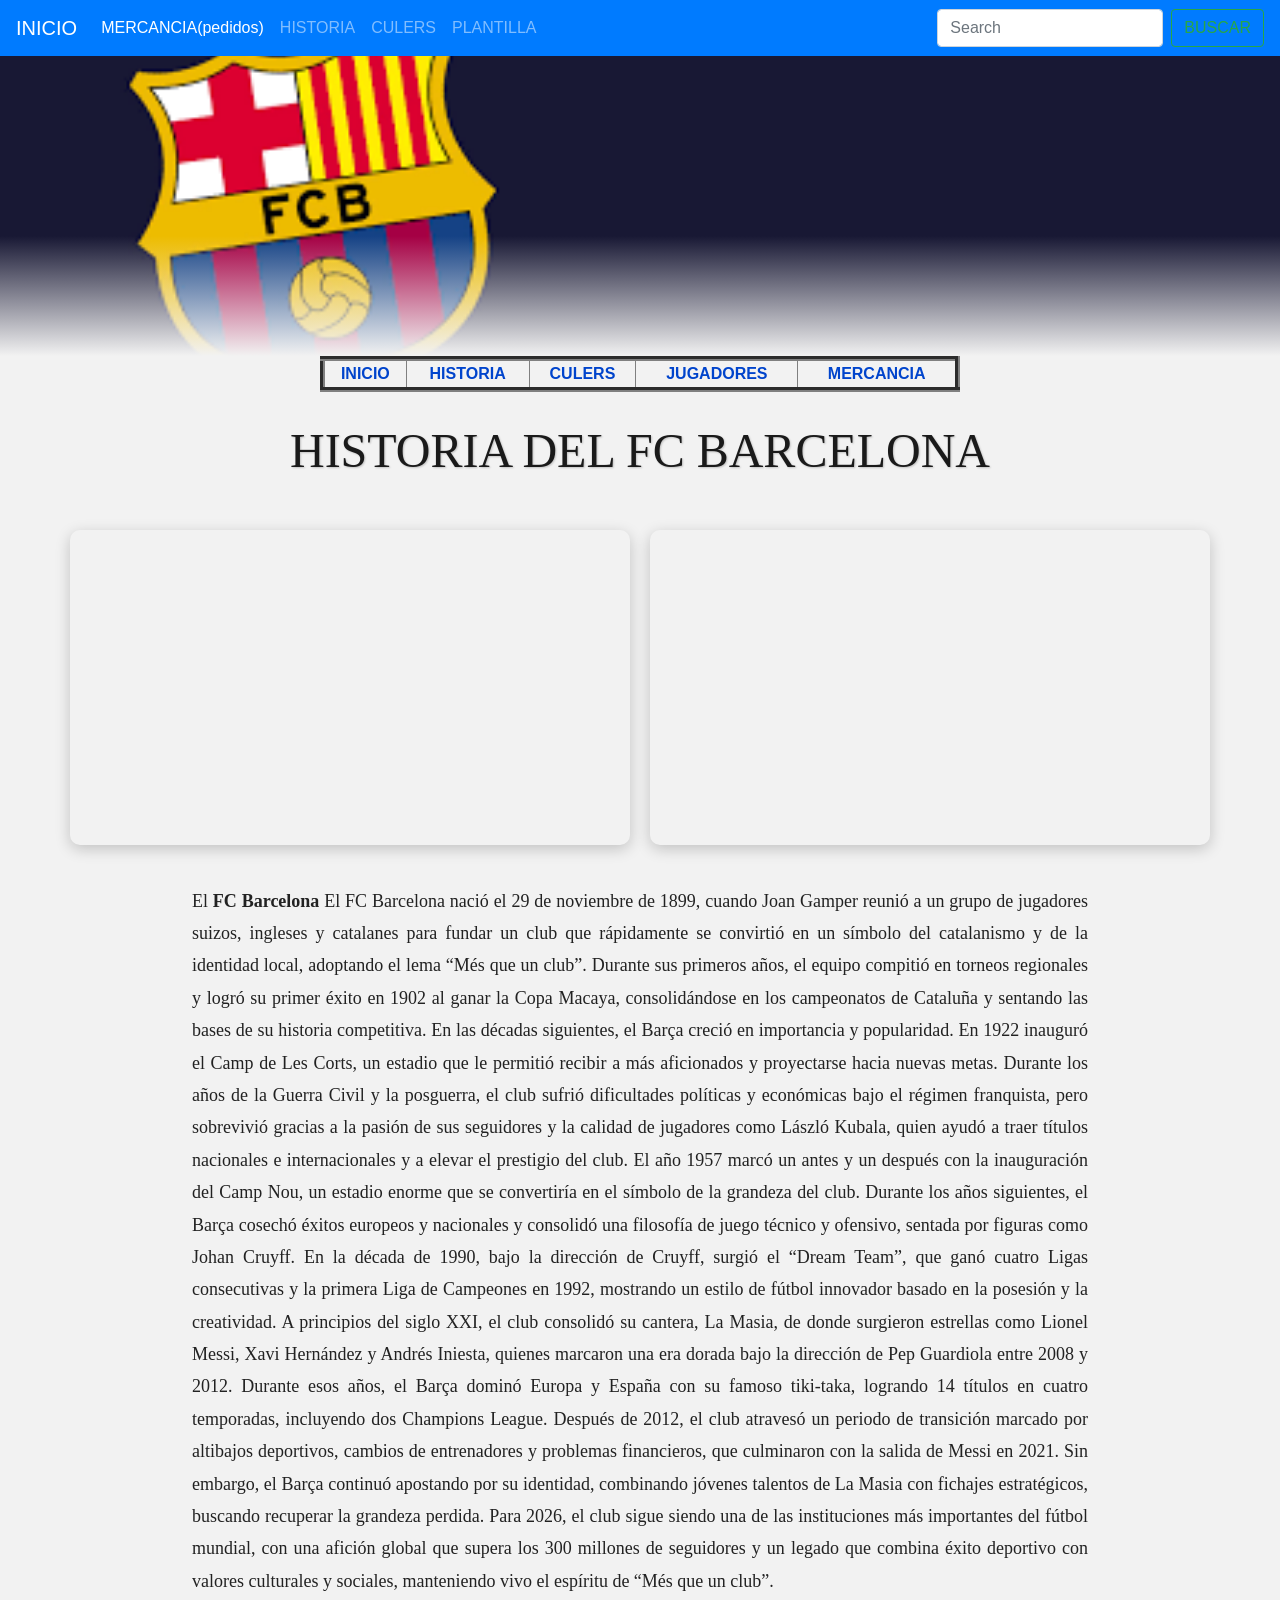
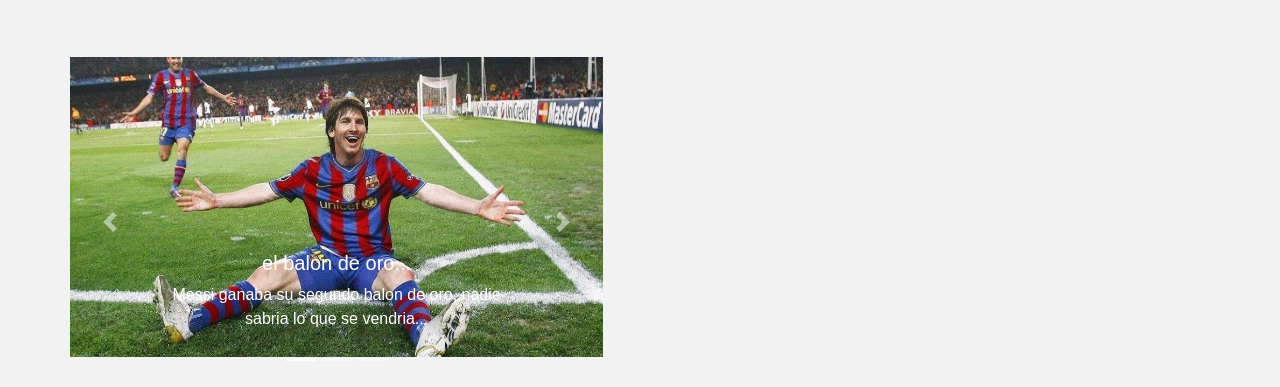
<file: cervantespag1.html>
<!DOCTYPE html>
<html lang="es">
<head>
    <meta charset="UTF-8">
    <title>CHistoria FCB</title>
<link rel="stylesheet" href="https://stackpath.bootstrapcdn.com/bootstrap/4.4.1/css/bootstrap.min.css" integrity="sha384-Vkoo8x4CGsO3+Hhxv8T/Q5PaXtkKtu6ug5TOeNV6gBiFeWPGFN9MuhOf23Q9Ifjh" crossorigin="anonymous">
</head>

<nav class="navbar navbar-expand-lg navbar-dark bg-primary">
    <a class="navbar-brand" href="index.html">INICIO</a>
    <button class="navbar-toggler" type="button" data-toggle="collapse" data- 
    target="#navbarTogglerDemo02" aria-controls="navbarTogglerDemo02" aria- expanded="false" 
    aria-label="Toggle navigation">
    <span class="navbar-toggler-icon"></span>
    </button>
    <div class="collapse navbar-collapse" id="navbarTogglerDemo02">
    <ul class="navbar-nav mr-auto mt-2 mt-lg-0">
    <li class="nav-item active">
    <a class="nav-link" href="cervantespag4.html">MERCANCIA<span class="sr- only">(pedidos)</span></a>
    </li>
    <li class="nav-item">
    <a class="nav-link" href="cervantespag1.html">HISTORIA</a>
    </li>
    <li class="nav-item">
    <a class="nav-link" href="cervantespag2.html" tabindex="-1">CULERS</a>
    </li>
    <li class="nav-item">
        <a class="nav-link" href="cervantespag3.html" tabindex="-1">PLANTILLA</a>
        </li>
    </ul>
    <form class="form-inline my-2 my-lg-0">
    <input class="form-control mr-sm-2" type="search" placeholder="Search">
    <button class="btn btn-outline-success my-2 my-sm-0" type="submit">BUSCAR</button>
    </form>
    </div>
    </nav>

    <style>
        body {
            font-family: 'Roboto', sans-serif;
            margin: 0;
            padding: 0;
            background-color: #f2f2f2;
            color: #333;
        }

        h1 {
            font-family: 'Merriweather', serif;
            font-size: 48px;
            text-align: center;
            color: #1a1a1a;
            margin-top: 30px;
            margin-bottom: 50px;
            text-shadow: 1px 1px 2px rgba(0,0,0,0.2);
        }

        table a {
            text-decoration: none;
            color: #0044cc;
            font-weight: bold;
            font-size: 16px;
        }

        table a:hover {
            color: #ff6600;
        }

        .video-container {
            display: flex;
            flex-wrap: wrap;
            justify-content: center;
            gap: 20px;
            margin-bottom: 40px;
        }

        .video-container iframe {
            max-width: 100%;
            border-radius: 10px;
            box-shadow: 0 4px 15px rgba(0,0,0,0.2);
        }

        .historia {
            width: 70%;
            margin: 0 auto 60px auto;
            font-family: 'Merriweather', serif;
            font-size: 18px;
            line-height: 1.8;
            color: #222;
            text-align: justify;
        }

        img {
            width: 100%;
            max-height: 300px;
            object-fit: cover;
            margin-bottom: 30px;
        }
    </style>
</head>
<body>

    <meta charset="UTF-8">

<html lang="es">
<head>
    <meta charset="UTF-8">

    <style>
        body {
            margin: 0;
            background: #f2f2f2;
            font-family: Arial, sans-serif;
        }

        .banner {
            width: 100%;
            height: 300px;
            position: relative;
            overflow: hidden;
        }

        .banner img {
            width: 100%;
            height: 100%;
            object-fit: cover;
            display: block;
        }

        .banner::after {
            content: "";
            position: absolute;
            bottom: 0;
            left: 0;
            width: 100%;
            height: 100%;
            background: linear-gradient(
                to bottom,
                rgba(255,255,255,0) 60%,
                rgba(242,242,242,1) 100%
            );
        }

        .contenido {
            padding: 40px;
            text-align: center;
        }
    </style>
</head>

<body>

    <div class="banner">
        <img src="imagenes/barcelonabb.jpg">
    </div>


    </style>

<table width="50%" align="center" border="5" class="menu">
    <tr align="center">
        <td><a href="index.html">INICIO</a></td>
        <td><a href="cervantespag1.html">HISTORIA</a></td>
        <td><a href="cervantespag2.html">CULERS</a></td>
        <td><a href="cervantespag3.html">JUGADORES</a></td>
        <td><a href="cervantespag4.html">MERCANCIA</a></td>
    </tr>
</table>

    <h1>HISTORIA DEL FC BARCELONA</h1>

    <div class="video-container">
        <iframe width="560" height="315" src="https://www.youtube.com/embed/i3zm3JaVq7Y?si=im02SoctRQ3B77qO" 
                title="YouTube video player" frameborder="0" 
                allow="accelerometer; autoplay; clipboard-write; encrypted-media; gyroscope; picture-in-picture; web-share" 
                allowfullscreen>
        </iframe>
        <iframe width="560" height="315" src="https://www.youtube.com/embed/cPiPI-zSF1c?si=Bci50qBDRTSHzrt8" 
                title="YouTube video player" frameborder="0" 
                allow="accelerometer; autoplay; clipboard-write; encrypted-media; gyroscope; picture-in-picture; web-share" 
                allowfullscreen>
        </iframe>
    </div>

    <div class="historia">
        El <strong>FC Barcelona</strong> El FC Barcelona nació el 29 de noviembre de 1899, cuando Joan Gamper reunió a un grupo de jugadores suizos, ingleses y catalanes para fundar un club que rápidamente se convirtió en un símbolo del catalanismo y de la identidad local, adoptando el lema “Més que un club”. Durante sus primeros años, el equipo compitió en torneos regionales y logró su primer éxito en 1902 al ganar la Copa Macaya, consolidándose en los campeonatos de Cataluña y sentando las bases de su historia competitiva.

En las décadas siguientes, el Barça creció en importancia y popularidad. En 1922 inauguró el Camp de Les Corts, un estadio que le permitió recibir a más aficionados y proyectarse hacia nuevas metas. Durante los años de la Guerra Civil y la posguerra, el club sufrió dificultades políticas y económicas bajo el régimen franquista, pero sobrevivió gracias a la pasión de sus seguidores y la calidad de jugadores como László Kubala, quien ayudó a traer títulos nacionales e internacionales y a elevar el prestigio del club.

El año 1957 marcó un antes y un después con la inauguración del Camp Nou, un estadio enorme que se convertiría en el símbolo de la grandeza del club. Durante los años siguientes, el Barça cosechó éxitos europeos y nacionales y consolidó una filosofía de juego técnico y ofensivo, sentada por figuras como Johan Cruyff. En la década de 1990, bajo la dirección de Cruyff, surgió el “Dream Team”, que ganó cuatro Ligas consecutivas y la primera Liga de Campeones en 1992, mostrando un estilo de fútbol innovador basado en la posesión y la creatividad.

A principios del siglo XXI, el club consolidó su cantera, La Masia, de donde surgieron estrellas como Lionel Messi, Xavi Hernández y Andrés Iniesta, quienes marcaron una era dorada bajo la dirección de Pep Guardiola entre 2008 y 2012. Durante esos años, el Barça dominó Europa y España con su famoso tiki-taka, logrando 14 títulos en cuatro temporadas, incluyendo dos Champions League.

Después de 2012, el club atravesó un periodo de transición marcado por altibajos deportivos, cambios de entrenadores y problemas financieros, que culminaron con la salida de Messi en 2021. Sin embargo, el Barça continuó apostando por su identidad, combinando jóvenes talentos de La Masia con fichajes estratégicos, buscando recuperar la grandeza perdida. Para 2026, el club sigue siendo una de las instituciones más importantes del fútbol mundial, con una afición global que supera los 300 millones de seguidores y un legado que combina éxito deportivo con valores culturales y sociales, manteniendo vivo el espíritu de “Més que un club”.
    </div>
    <script src="https://code.jquery.com/jquery-3.4.1.slim.min.js" integrity="sha384-J6qa4849blE2+poT4WnyKhv5vZF5SrPo0iEjwBvKU7imGFAV0wwj1yYfoRSJoZ+n" crossorigin="anonymous"></script>
<script src="https://cdn.jsdelivr.net/npm/popper.js@1.16.0/dist/umd/popper.min.js" integrity="sha384-Q6E9RHvbIyZFJoft+2mJbHaEWldlvI9IOYy5n3zV9zzTtmI3UksdQRVvoxMfooAo" crossorigin="anonymous"></script>
<script src="https://stackpath.bootstrapcdn.com/bootstrap/4.4.1/js/bootstrap.min.js" integrity="sha384-wfSDF2E50Y2D1uUdj0O3uMBJnjuUD4Ih7YwaYd1iqfktj0Uod8GCExl3Og8ifwB6" crossorigin="anonymous"></script>
</body>
</html>

<div class="container">
  <div class="row">
  <div id="carouselExampleCaptions" class="carousel slide" data-ride="carousel">
  <ol class="carousel-indicators">
    <li data-target="#carouselExampleCaptions" data-slide-to="0" class="active"></li>
    <li data-target="#carouselExampleCaptions" data-slide-to="1"></li>
    <li data-target="#carouselExampleCaptions" data-slide-to="2"></li>
  </ol>
  <div class="carousel-inner">
    <div class="carousel-item active">
      <img src="imagenes/barca10.jpg" class="d-block w-100" alt="...">
      <div class="carousel-caption d-none d-md-block">
        <h5>el balon de oro...</h5>
        <p>Messi ganaba su segundo balon de oro, nadie sabria lo que se vendria...</p>
      </div>
    </div>

    <div class="carousel-item">
      <img src="imagenes/barca15.jpg" class="d-block w-100" alt="...">
      <div class="carousel-caption d-none d-md-block">
        <h5>el tridente...</h5>
        <p>Luis enrique logro hacer un tridente letal...</p>
      </div>
    </div>

    <div class="carousel-item">
      <img src="imagenes/barca25.jpg" class="d-block w-100" alt="...">
      <div class="carousel-caption d-none d-md-block">
        <h5>La nueva era...</h5>
        <p>Messi ya no esta, pero el 19 en un joven sigue estando ahi...</p>
      </div>
    </div>
  </div>
  <a class="carousel-control-prev" href="#carouselExampleCaptions" role="button" data-slide="prev">
    <span class="carousel-control-prev-icon" aria-hidden="true"></span>
    <span class="sr-only">Previous</span>
  </a>
  <a class="carousel-control-next" href="#carouselExampleCaptions" role="button" data-slide="next">
    <span class="carousel-control-next-icon" aria-hidden="true"></span>
    <span class="sr-only">Next</span>
  </a>
</div>
    </div>
</div>
</file>
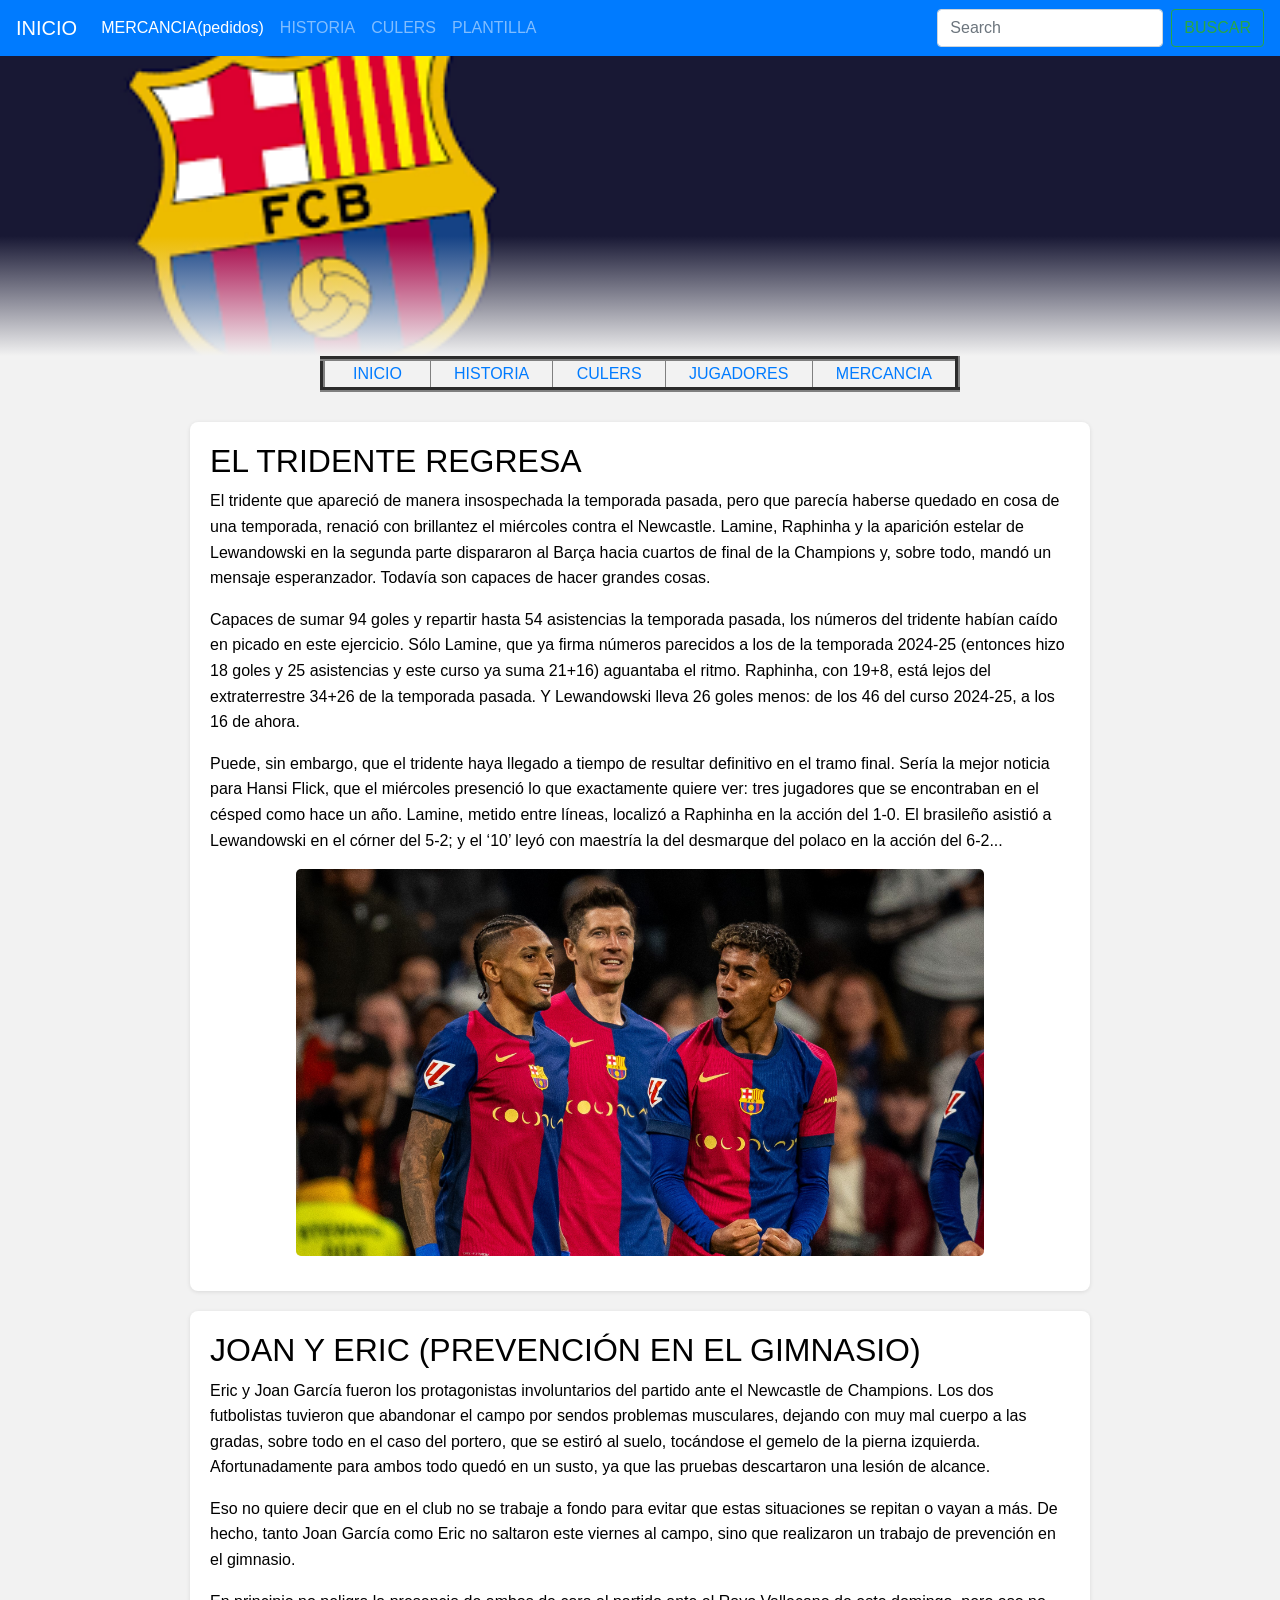
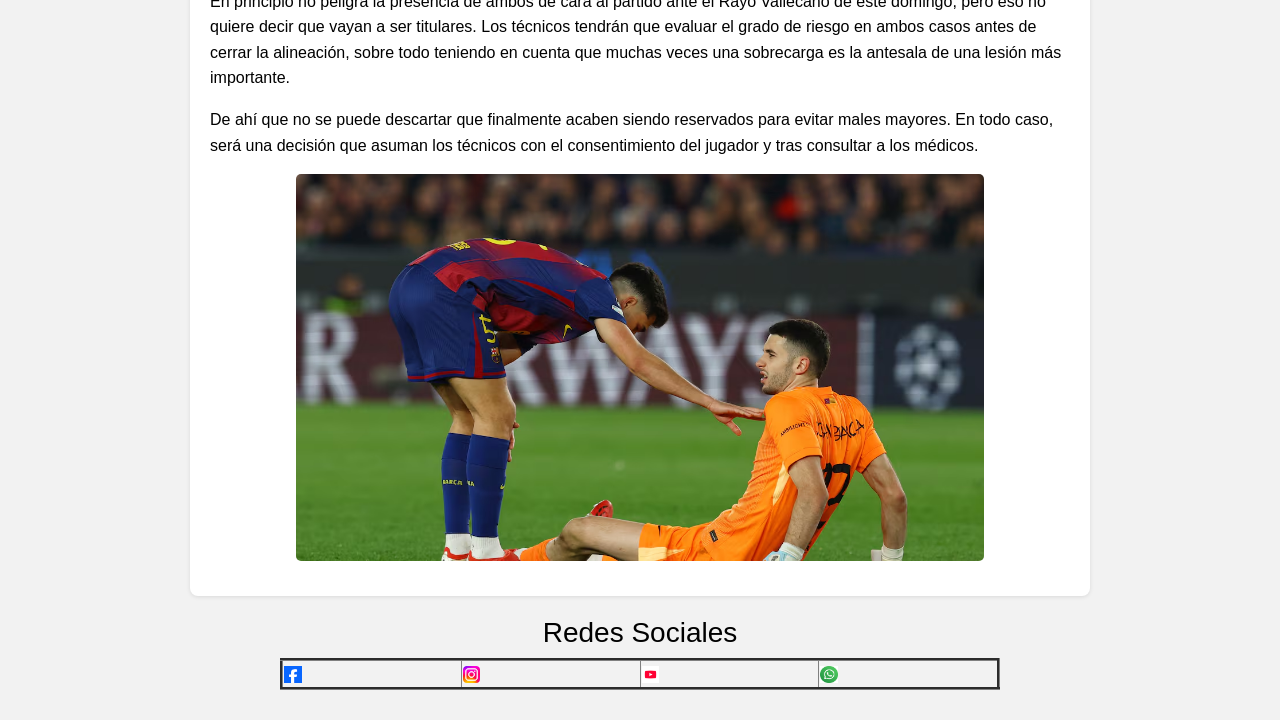
<file: cervantespag2.html>
<!DOCTYPE html>
<html lang="es">
<head>
<meta charset="UTF-8">
<title>Noticias FCB</title>
<link rel="stylesheet" href="https://stackpath.bootstrapcdn.com/bootstrap/4.4.1/css/bootstrap.min.css" integrity="sha384-Vkoo8x4CGsO3+Hhxv8T/Q5PaXtkKtu6ug5TOeNV6gBiFeWPGFN9MuhOf23Q9Ifjh" crossorigin="anonymous">
</head>

<nav class="navbar navbar-expand-lg navbar-dark bg-primary">
    <a class="navbar-brand" href="index.html">INICIO</a>
    <button class="navbar-toggler" type="button" data-toggle="collapse" data- 
    target="#navbarTogglerDemo02" aria-controls="navbarTogglerDemo02" aria- expanded="false" 
    aria-label="Toggle navigation">
    <span class="navbar-toggler-icon"></span>
    </button>
    <div class="collapse navbar-collapse" id="navbarTogglerDemo02">
    <ul class="navbar-nav mr-auto mt-2 mt-lg-0">
    <li class="nav-item active">
    <a class="nav-link" href="cervantespag4.html">MERCANCIA<span class="sr- only">(pedidos)</span></a>
    </li>
    <li class="nav-item">
    <a class="nav-link" href="cervantespag1.html">HISTORIA</a>
    </li>
    <li class="nav-item">
    <a class="nav-link" href="cervantespag2.html" tabindex="-1">CULERS</a>
    </li>
    <li class="nav-item">
        <a class="nav-link" href="cervantespag3.html" tabindex="-1">PLANTILLA</a>
        </li>
    </ul>
    <form class="form-inline my-2 my-lg-0">
    <input class="form-control mr-sm-2" type="search" placeholder="Search">
    <button class="btn btn-outline-success my-2 my-sm-0" type="submit">BUSCAR</button>
    </form>
    </div>
    </nav>   
    
    <style>
        body {
            font-family: Arial, sans-serif;
            margin: 0;
            padding: 0;
            background-color: #f0f2f5;
            color: #000; /* Todo el texto negro */
        }

        /* Imagen de cabecera */
        .header-img {
            width: 100%;
            display: block;
        }

        /* Contenedor principal estilo foro */
        .forum-container {
            max-width: 900px;
            margin: 30px auto;
        }

        /* Cada post */
        .post {
            background-color: #ffffff;
            margin-bottom: 20px;
            padding: 20px;
            border-radius: 8px;
            box-shadow: 0 1px 4px rgba(0,0,0,0.1);
        }

        .post h2 {
            margin-top: 0;
            color: #000; /* Títulos en negro */
        }

        .post img {
            display: block;
            margin: 15px auto;
            max-width: 80%;
            border-radius: 5px;
        }

        .post p {
            line-height: 1.6;
        }
    </style>
</head>
<body>

    <!-- Imagen de cabecera -->
        <meta charset="UTF-8">

<html lang="es">
<head>
    <meta charset="UTF-8">

    <style>
        body {
            margin: 0;
            background: #f2f2f2;
            font-family: Arial, sans-serif;
        }

        .banner {
            width: 100%;
            height: 300px;
            position: relative;
            overflow: hidden;
        }

        .banner img {
            width: 100%;
            height: 100%;
            object-fit: cover;
            display: block;
        }

        /* EFECTO DESVANECIDO */
        .banner::after {
            content: "";
            position: absolute;
            bottom: 0;
            left: 0;
            width: 100%;
            height: 100%;
            background: linear-gradient(
                to bottom,
                rgba(255,255,255,0) 60%,
                rgba(242,242,242,1) 100%
            );
        }

        /* Solo para ver el contenido debajo */
        .contenido {
            padding: 40px;
            text-align: center;
        }
    </style>
</head>

<body>

    <div class="banner">
        <img src="imagenes/barcelonabb.jpg">
    </div>


    <!-- Menú superior: EXACTAMENTE como en tu código original -->
    <table width="50%" align="center" border="5">
        <tr align="center">
            <td width="10%"><a href="index.html">INICIO</a></td>
            <td width="10%"><a href="cervantespag1.html">HISTORIA</a></td>
            <td width="10%"><a href="cervantespag2.html">CULERS</a></td>
            <td width="10%"><a href="cervantespag3.html">JUGADORES</a></td>
            <td width="10%"><a href="cervantespag4.html">MERCANCIA</a></td>
        </tr>
    </table>

    <!-- Contenedor principal tipo foro -->
    <div class="forum-container">

        <!-- Primer post -->
        <div class="post">
            <h2>EL TRIDENTE REGRESA</h2>
            <p>
                El tridente que apareció de manera insospechada la temporada pasada, pero que parecía haberse quedado en cosa de una temporada, renació con brillantez el miércoles contra el Newcastle. Lamine, Raphinha y la aparición estelar de Lewandowski en la segunda parte dispararon al Barça hacia cuartos de final de la Champions y, sobre todo, mandó un mensaje esperanzador. Todavía son capaces de hacer grandes cosas.
            </p>
            <p>
                Capaces de sumar 94 goles y repartir hasta 54 asistencias la temporada pasada, los números del tridente habían caído en picado en este ejercicio. Sólo Lamine, que ya firma números parecidos a los de la temporada 2024-25 (entonces hizo 18 goles y 25 asistencias y este curso ya suma 21+16) aguantaba el ritmo. Raphinha, con 19+8, está lejos del extraterrestre 34+26 de la temporada pasada. Y Lewandowski lleva 26 goles menos: de los 46 del curso 2024-25, a los 16 de ahora.
            </p>
            
            <p>
                Puede, sin embargo, que el tridente haya llegado a tiempo de resultar definitivo en el tramo final. Sería la mejor noticia para Hansi Flick, que el miércoles presenció lo que exactamente quiere ver: tres jugadores que se encontraban en el césped como hace un año. Lamine, metido entre líneas, localizó a Raphinha en la acción del 1-0. El brasileño asistió a Lewandowski en el córner del 5-2; y el ‘10’ leyó con maestría la del desmarque del polaco en la acción del 6-2...
            </p>
            <img src="imagenes/tridente.jpg" alt="Tridente Barça">
        </div>

        <!-- Segundo post -->
        <div class="post">
            <h2>JOAN Y ERIC (PREVENCIÓN EN EL GIMNASIO)</h2>
            <p>
                Eric y Joan García fueron los protagonistas involuntarios del partido ante el Newcastle de Champions. Los dos futbolistas tuvieron que abandonar el campo por sendos problemas musculares, dejando con muy mal cuerpo a las gradas, sobre todo en el caso del portero, que se estiró al suelo, tocándose el gemelo de la pierna izquierda. Afortunadamente para ambos todo quedó en un susto, ya que las pruebas descartaron una lesión de alcance.
            </p>
            <p>
                Eso no quiere decir que en el club no se trabaje a fondo para evitar que estas situaciones se repitan o vayan a más. De hecho, tanto Joan García como Eric no saltaron este viernes al campo, sino que realizaron un trabajo de prevención en el gimnasio.
            </p>
            <p>
                En principio no peligra la presencia de ambos de cara al partido ante el Rayo Vallecano de este domingo, pero eso no quiere decir que vayan a ser titulares. Los técnicos tendrán que evaluar el grado de riesgo en ambos casos antes de cerrar la alineación, sobre todo teniendo en cuenta que muchas veces una sobrecarga es la antesala de una lesión más importante.
            </p>
            <p>
                De ahí que no se puede descartar que finalmente acaben siendo reservados para evitar males mayores. En todo caso, será una decisión que asuman los técnicos con el consentimiento del jugador y tras consultar a los médicos.
            </p>
            <img src="imagenes/joanyeric.jpg" alt="Joan y Eric">
        </div>
<h3 align="center">Redes Sociales</h3>
<table width="80%" align="center" border="3">
<tr>
<td><a href="https://www.facebook.com/fcbarcelona/about"><img src="imagenes/facebook.jpg" width="10%"></a></td>
<td><a href="https://www.instagram.com/fcbarcelona/"><img src="imagenes/instagram.jpg" width="10%"></a></td>
<td><a href="youtube.com/fcbarcelona"><img src="imagenes/youtube.png" width="10%"></a></td>
<td><a href="index.html"><img src="imagenes/whatsapp.jpg" width="10%"></a></td>
</tr>
</table>
<script src="https://code.jquery.com/jquery-3.4.1.slim.min.js" integrity="sha384-J6qa4849blE2+poT4WnyKhv5vZF5SrPo0iEjwBvKU7imGFAV0wwj1yYfoRSJoZ+n" crossorigin="anonymous"></script>
<script src="https://cdn.jsdelivr.net/npm/popper.js@1.16.0/dist/umd/popper.min.js" integrity="sha384-Q6E9RHvbIyZFJoft+2mJbHaEWldlvI9IOYy5n3zV9zzTtmI3UksdQRVvoxMfooAo" crossorigin="anonymous"></script>
<script src="https://stackpath.bootstrapcdn.com/bootstrap/4.4.1/js/bootstrap.min.js" integrity="sha384-wfSDF2E50Y2D1uUdj0O3uMBJnjuUD4Ih7YwaYd1iqfktj0Uod8GCExl3Og8ifwB6" crossorigin="anonymous"></script>
</body>
</html>
</file>
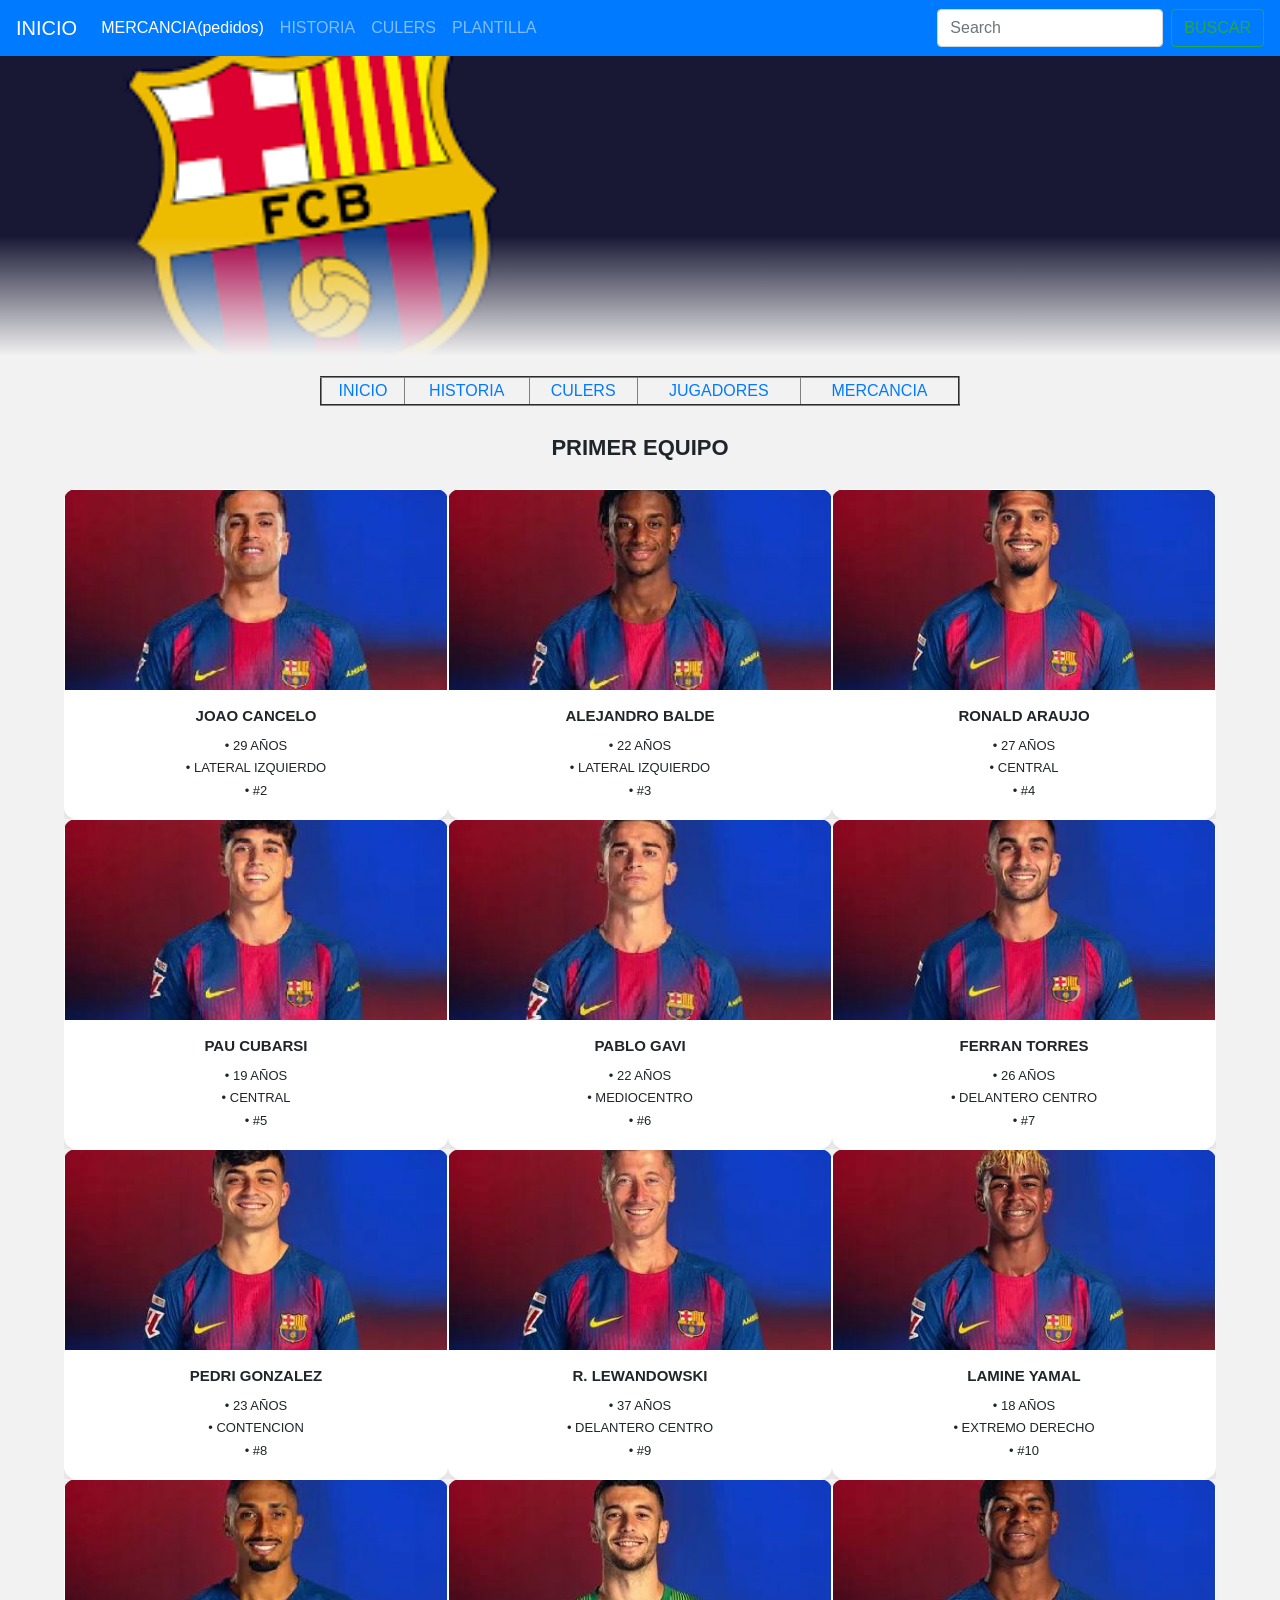
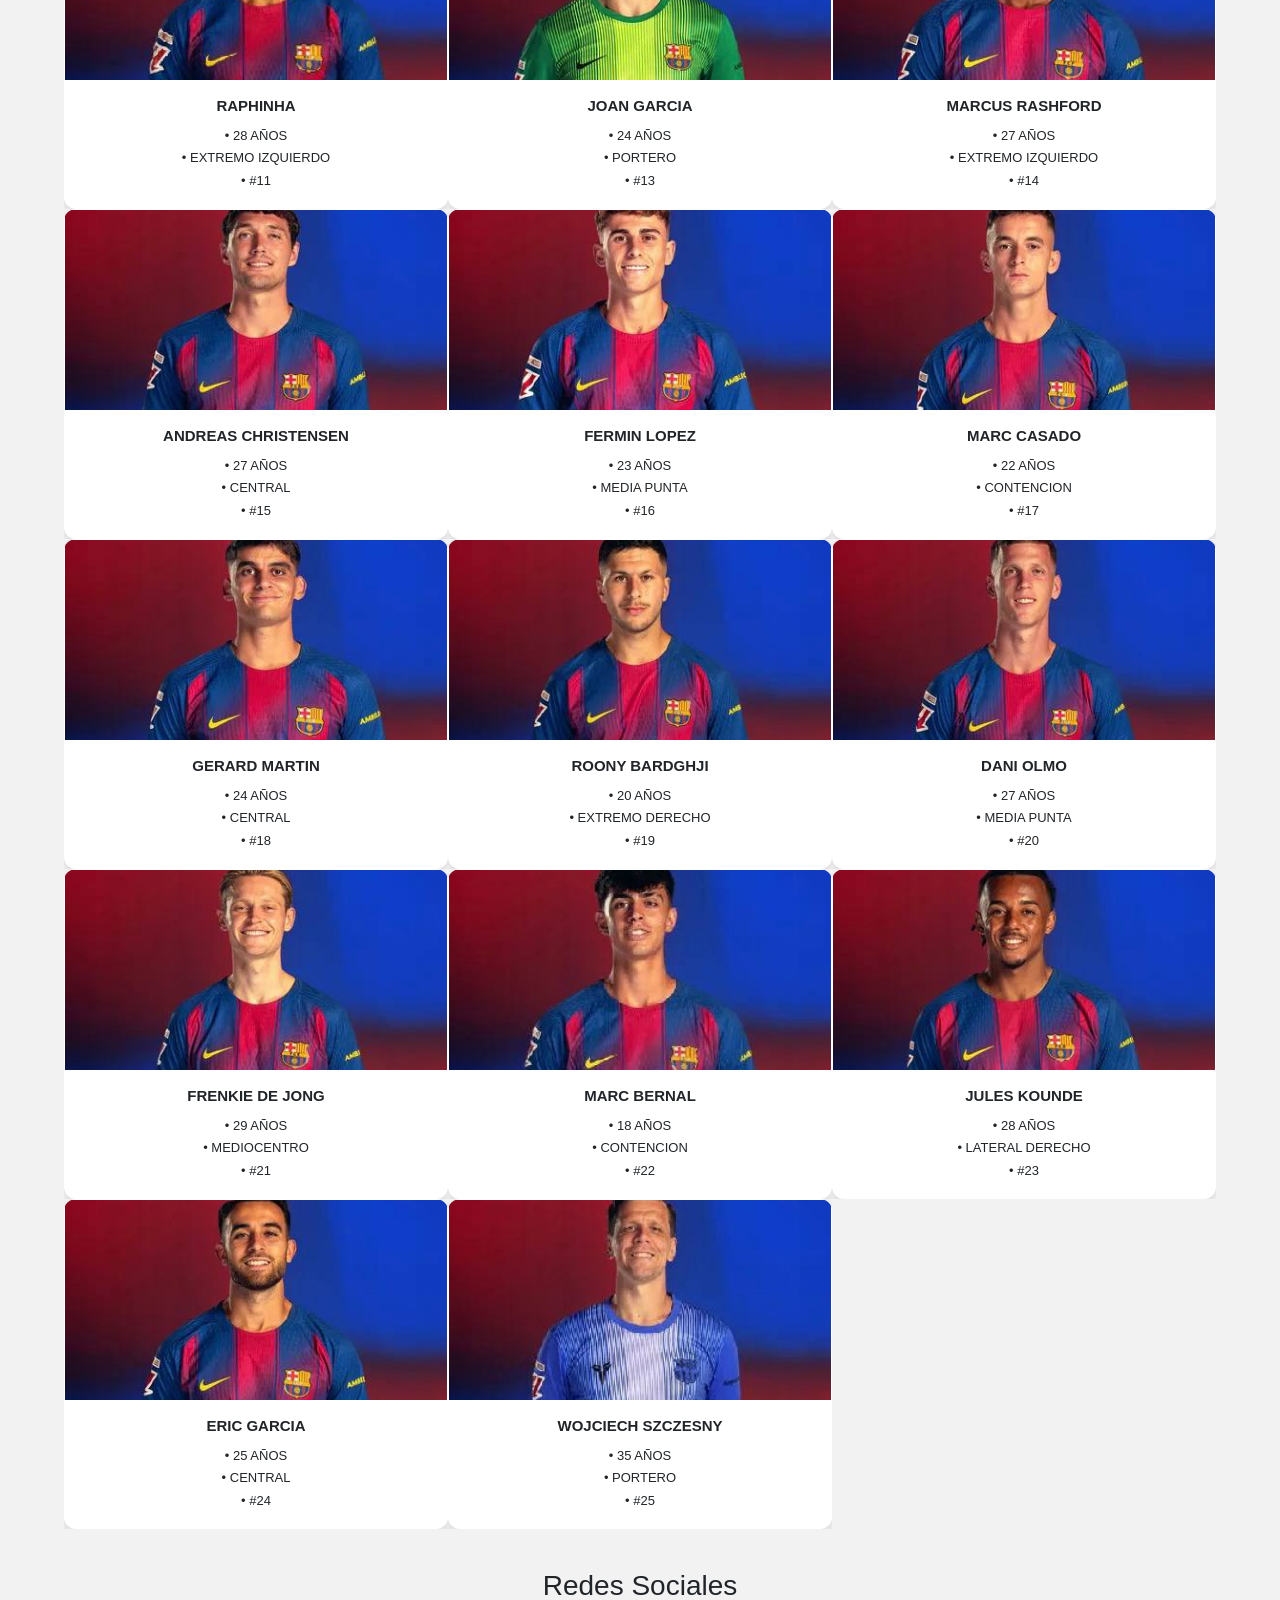
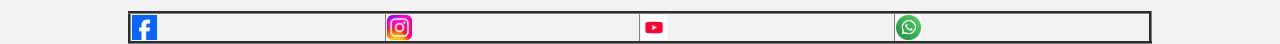
<file: cervantespag3.html>
<!DOCTYPE html>
<html lang="es">
<head>
<meta charset="UTF-8">
<title>PLANTILLA FCB</title>
<link rel="stylesheet" href="https://stackpath.bootstrapcdn.com/bootstrap/4.4.1/css/bootstrap.min.css" integrity="sha384-Vkoo8x4CGsO3+Hhxv8T/Q5PaXtkKtu6ug5TOeNV6gBiFeWPGFN9MuhOf23Q9Ifjh" crossorigin="anonymous">
</head>

<nav class="navbar navbar-expand-lg navbar-dark bg-primary">
    <a class="navbar-brand" href="index.html">INICIO</a>
    <button class="navbar-toggler" type="button" data-toggle="collapse" data- 
    target="#navbarTogglerDemo02" aria-controls="navbarTogglerDemo02" aria- expanded="false" 
    aria-label="Toggle navigation">
    <span class="navbar-toggler-icon"></span>
    </button>
    <div class="collapse navbar-collapse" id="navbarTogglerDemo02">
    <ul class="navbar-nav mr-auto mt-2 mt-lg-0">
    <li class="nav-item active">
    <a class="nav-link" href="cervantespag4.html">MERCANCIA<span class="sr- only">(pedidos)</span></a>
    </li>
    <li class="nav-item">
    <a class="nav-link" href="cervantespag1.html">HISTORIA</a>
    </li>
    <li class="nav-item">
    <a class="nav-link" href="cervantespag2.html" tabindex="-1">CULERS</a>
    </li>
    <li class="nav-item">
        <a class="nav-link" href="cervantespag3.html" tabindex="-1">PLANTILLA</a>
        </li>
    </ul>
    <form class="form-inline my-2 my-lg-0">
    <input class="form-control mr-sm-2" type="search" placeholder="Search">
    <button class="btn btn-outline-success my-2 my-sm-0" type="submit">BUSCAR</button>
    </form>
    </div>
    </nav>     

<style>


/* Menú */
.menu {
    margin: 20px auto;
}

/* PRIMER EQUIPO */
.primer-equipo {
    text-align: center;
    font-size: 22px;
    font-weight: bold;
    text-transform: uppercase;
    margin: 25px 0;
}

/* Contenedor jugadores */
.tabla-principal {
    width: 90%;
    margin: 0 auto 40px auto;
    border-spacing: 20px; /* espacio entre cuadros */
}

/* 🔥 Tarjeta */
.tarjeta {
    background: white;
    border-radius: 12px;
    box-shadow: 0 4px 10px rgba(0,0,0,0.1);
    overflow: hidden;
    width: 200px;
}

/* Imagen */
.col-foto img {
    width: 100%;
    height: 200px;
    object-fit: cover;
    object-position: 50% 15%; /* Mueve la imagen hacia arriba para mostrar mejor la cara */
}

/* Info */
.col-info {
    padding: 15px;
}

.nombre {
    font-weight: bold;
    text-transform: uppercase;
    margin-bottom: 8px;
    font-size: 15px;
}

/* Datos */
.dato {
    font-size: 13px;
    margin: 3px 0;
}

/* Tabla filas con 3 jugadores */
.tabla-principal tr {
    text-align: center;
}
</style>
</head>

<body>

<!-- Banner -->
    <meta charset="UTF-8">

<html lang="es">
<head>
    <meta charset="UTF-8">

    <style>
        body {
            margin: 0;
            background: #f2f2f2;
            font-family: Arial, sans-serif;
        }

        .banner {
            width: 100%;
            height: 300px;
            position: relative;
            overflow: hidden;
        }

        .banner img {
            width: 100%;
            height: 100%;
            object-fit: cover;
            display: block;
        }

        /* EFECTO DESVANECIDO */
        .banner::after {
            content: "";
            position: absolute;
            bottom: 0;
            left: 0;
            width: 100%;
            height: 100%;
            background: linear-gradient(
                to bottom,
                rgba(255,255,255,0) 60%,
                rgba(242,242,242,1) 100%
            );
        }

        /* Solo para ver el contenido debajo */
        .contenido {
            padding: 40px;
            text-align: center;
        }
    </style>
</head>

<body>

    <div class="banner">
        <img src="imagenes/barcelonabb.jpg">
    </div>


    </style>

<!-- Menú -->
<table width="50%" align="center" border="2" class="menu">
<tr align="center">
<td><a href="index.html">INICIO</a></td>
<td><a href="cervantespag1.html">HISTORIA</a></td>
<td><a href="cervantespag2.html">CULERS</a></td>
<td><a href="cervantespag3.html">JUGADORES</a></td>
<td><a href="cervantespag4.html">MERCANCIA</a></td>
</tr>
</table>

<!-- Primer Equipo -->
<div class="primer-equipo">PRIMER EQUIPO</div>

<!-- Jugadores -->
<table class="tabla-principal">
<!-- Fila 1 -->
<tr>
<td class="tarjeta">
    <div class="col-foto"><img src="imagenes/cancelo1.jpg"></div>
    <div class="col-info">
        <div class="nombre">JOAO CANCELO</div>
        <div class="dato">• 29 AÑOS</div>
        <div class="dato">• LATERAL IZQUIERDO</div>
        <div class="dato">• #2</div>
    </div>
</td>

<td class="tarjeta">
    <div class="col-foto"><img src="imagenes/balde1.jpg"></div>
    <div class="col-info">
        <div class="nombre">ALEJANDRO BALDE</div>
        <div class="dato">• 22 AÑOS</div>
        <div class="dato">• LATERAL IZQUIERDO</div>
        <div class="dato">• #3</div>
    </div>
</td>

<td class="tarjeta">
    <div class="col-foto"><img src="imagenes/araujo1.jpg"></div>
    <div class="col-info">
        <div class="nombre">RONALD ARAUJO</div>
        <div class="dato">• 27 AÑOS</div>
        <div class="dato">• CENTRAL</div>
        <div class="dato">• #4</div>
    </div>
</td>
</tr>

<!-- Fila 2 -->
<tr>
<td class="tarjeta">
    <div class="col-foto"><img src="imagenes/cubarsi1.jpg"></div>
    <div class="col-info">
        <div class="nombre">PAU CUBARSI</div>
        <div class="dato">• 19 AÑOS</div>
        <div class="dato">• CENTRAL</div>
        <div class="dato">• #5</div>
    </div>
</td>

<td class="tarjeta">
    <div class="col-foto"><img src="imagenes/gavi1.jpg"></div>
    <div class="col-info">
        <div class="nombre">PABLO GAVI</div>
        <div class="dato">• 22 AÑOS</div>
        <div class="dato">• MEDIOCENTRO</div>
        <div class="dato">• #6</div>
    </div>
</td>

<td class="tarjeta">
    <div class="col-foto"><img src="imagenes/ferran1.jpg"></div>
    <div class="col-info">
        <div class="nombre">FERRAN TORRES</div>
        <div class="dato">• 26 AÑOS</div>
        <div class="dato">• DELANTERO CENTRO</div>
        <div class="dato">• #7</div>
    </div>
</td>
</tr>

<!-- Fila 3 -->
<tr>
<td class="tarjeta">
    <div class="col-foto"><img src="imagenes/pedri1.jpg"></div>
    <div class="col-info">
        <div class="nombre">PEDRI GONZALEZ</div>
        <div class="dato">• 23 AÑOS</div>
        <div class="dato">• CONTENCION</div>
        <div class="dato">• #8</div>
    </div>
</td>

<td class="tarjeta">
    <div class="col-foto"><img src="imagenes/lewa1.jpg"></div>
    <div class="col-info">
        <div class="nombre">R. LEWANDOWSKI</div>
        <div class="dato">• 37 AÑOS</div>
        <div class="dato">• DELANTERO CENTRO</div>
        <div class="dato">• #9</div>
    </div>
</td>

<td class="tarjeta">
    <div class="col-foto"><img src="imagenes/lamine1.jpg"></div>
    <div class="col-info">
        <div class="nombre">LAMINE YAMAL</div>
        <div class="dato">• 18 AÑOS</div>
        <div class="dato">• EXTREMO DERECHO</div>
        <div class="dato">• #10</div>
    </div>
</td>
</tr>

<!-- Fila 4 -->
<tr>
<td class="tarjeta">
    <div class="col-foto"><img src="imagenes/raphinha1.jpg"></div>
    <div class="col-info">
        <div class="nombre">RAPHINHA</div>
        <div class="dato">• 28 AÑOS</div>
        <div class="dato">• EXTREMO IZQUIERDO</div>
        <div class="dato">• #11</div>
    </div>
</td>

<td class="tarjeta">
    <div class="col-foto"><img src="imagenes/joan1.jpg"></div>
    <div class="col-info">
        <div class="nombre">JOAN GARCIA</div>
        <div class="dato">• 24 AÑOS</div>
        <div class="dato">• PORTERO</div>
        <div class="dato">• #13</div>
    </div>
</td>

<td class="tarjeta">
    <div class="col-foto"><img src="imagenes/rashford1.jpg"></div>
    <div class="col-info">
        <div class="nombre">MARCUS RASHFORD</div>
        <div class="dato">• 27 AÑOS</div>
        <div class="dato">• EXTREMO IZQUIERDO</div>
        <div class="dato">• #14</div>
    </div>
</td>
</tr>

<!-- Fila 5 -->
<tr>
<td class="tarjeta">
    <div class="col-foto"><img src="imagenes/chris1.jpg"></div>
    <div class="col-info">
        <div class="nombre">ANDREAS CHRISTENSEN</div>
        <div class="dato">• 27 AÑOS</div>
        <div class="dato">• CENTRAL</div>
        <div class="dato">• #15</div>
    </div>
</td>

<td class="tarjeta">
    <div class="col-foto"><img src="imagenes/fermin1.jpg"></div>
    <div class="col-info">
        <div class="nombre">FERMIN LOPEZ</div>
        <div class="dato">• 23 AÑOS</div>
        <div class="dato">• MEDIA PUNTA</div>
        <div class="dato">• #16</div>
    </div>
</td>

<td class="tarjeta">
    <div class="col-foto"><img src="imagenes/casado1.jpg"></div>
    <div class="col-info">
        <div class="nombre">MARC CASADO</div>
        <div class="dato">• 22 AÑOS</div>
        <div class="dato">• CONTENCION</div>
        <div class="dato">• #17</div>
    </div>
</td>
</tr>

<!-- Fila 6 -->
<tr>
<td class="tarjeta">
    <div class="col-foto"><img src="imagenes/gerard1.jpg"></div>
    <div class="col-info">
        <div class="nombre">GERARD MARTIN</div>
        <div class="dato">• 24 AÑOS</div>
        <div class="dato">• CENTRAL</div>
        <div class="dato">• #18</div>
    </div>
</td>

<td class="tarjeta">
    <div class="col-foto"><img src="imagenes/roony1.jpg"></div>
    <div class="col-info">
        <div class="nombre">ROONY BARDGHJI</div>
        <div class="dato">• 20 AÑOS</div>
        <div class="dato">• EXTREMO DERECHO</div>
        <div class="dato">• #19</div>
    </div>
</td>

<td class="tarjeta">
    <div class="col-foto"><img src="imagenes/olmo1.jpg"></div>
    <div class="col-info">
        <div class="nombre">DANI OLMO</div>
        <div class="dato">• 27 AÑOS</div>
        <div class="dato">• MEDIA PUNTA</div>
        <div class="dato">• #20</div>
    </div>
</td>
</tr>

<!-- Fila 7 -->
<tr>
<td class="tarjeta">
    <div class="col-foto"><img src="imagenes/frenkie1.jpg"></div>
    <div class="col-info">
        <div class="nombre">FRENKIE DE JONG</div>
        <div class="dato">• 29 AÑOS</div>
        <div class="dato">• MEDIOCENTRO</div>
        <div class="dato">• #21</div>
    </div>
</td>

<td class="tarjeta">
    <div class="col-foto"><img src="imagenes/bernal1.jpg"></div>
    <div class="col-info">
        <div class="nombre">MARC BERNAL</div>
        <div class="dato">• 18 AÑOS</div>
        <div class="dato">• CONTENCION</div>
        <div class="dato">• #22</div>
    </div>
</td>

<td class="tarjeta">
    <div class="col-foto"><img src="imagenes/kounde1.jpg"></div>
    <div class="col-info">
        <div class="nombre">JULES KOUNDE</div>
        <div class="dato">• 28 AÑOS</div>
        <div class="dato">• LATERAL DERECHO</div>
        <div class="dato">• #23</div>
    </div>
</td>
</tr>

<!-- Fila 8 -->
<tr>
<td class="tarjeta">
    <div class="col-foto"><img src="imagenes/eric1.jpg"></div>
    <div class="col-info">
        <div class="nombre">ERIC GARCIA</div>
        <div class="dato">• 25 AÑOS</div>
        <div class="dato">• CENTRAL</div>
        <div class="dato">• #24</div>
    </div>
</td>

<td class="tarjeta">
    <div class="col-foto"><img src="imagenes/chesni1.jpg"></div>
    <div class="col-info">
        <div class="nombre">WOJCIECH SZCZESNY</div>
        <div class="dato">• 35 AÑOS</div>
        <div class="dato">• PORTERO</div>
        <div class="dato">• #25</div>
    </div>
</td>
</tr>

</table>

<h3 align="center">Redes Sociales</h3>
<table width="80%" align="center" border="3">
<tr>
<td><a href="https://www.facebook.com/fcbarcelona/about"><img src="imagenes/facebook.jpg" width="10%"></a></td>
<td><a href="https://www.instagram.com/fcbarcelona/"><img src="imagenes/instagram.jpg" width="10%"></a></td>
<td><a href="youtube.com/fcbarcelona"><img src="imagenes/youtube.png" width="10%"></a></td>
<td><a href="index.html"><img src="imagenes/whatsapp.jpg" width="10%"></a></td>
</tr>
</table>
<script src="https://code.jquery.com/jquery-3.4.1.slim.min.js" integrity="sha384-J6qa4849blE2+poT4WnyKhv5vZF5SrPo0iEjwBvKU7imGFAV0wwj1yYfoRSJoZ+n" crossorigin="anonymous"></script>
<script src="https://cdn.jsdelivr.net/npm/popper.js@1.16.0/dist/umd/popper.min.js" integrity="sha384-Q6E9RHvbIyZFJoft+2mJbHaEWldlvI9IOYy5n3zV9zzTtmI3UksdQRVvoxMfooAo" crossorigin="anonymous"></script>
<script src="https://stackpath.bootstrapcdn.com/bootstrap/4.4.1/js/bootstrap.min.js" integrity="sha384-wfSDF2E50Y2D1uUdj0O3uMBJnjuUD4Ih7YwaYd1iqfktj0Uod8GCExl3Og8ifwB6" crossorigin="anonymous"></script>
</body>
</html>
</file>
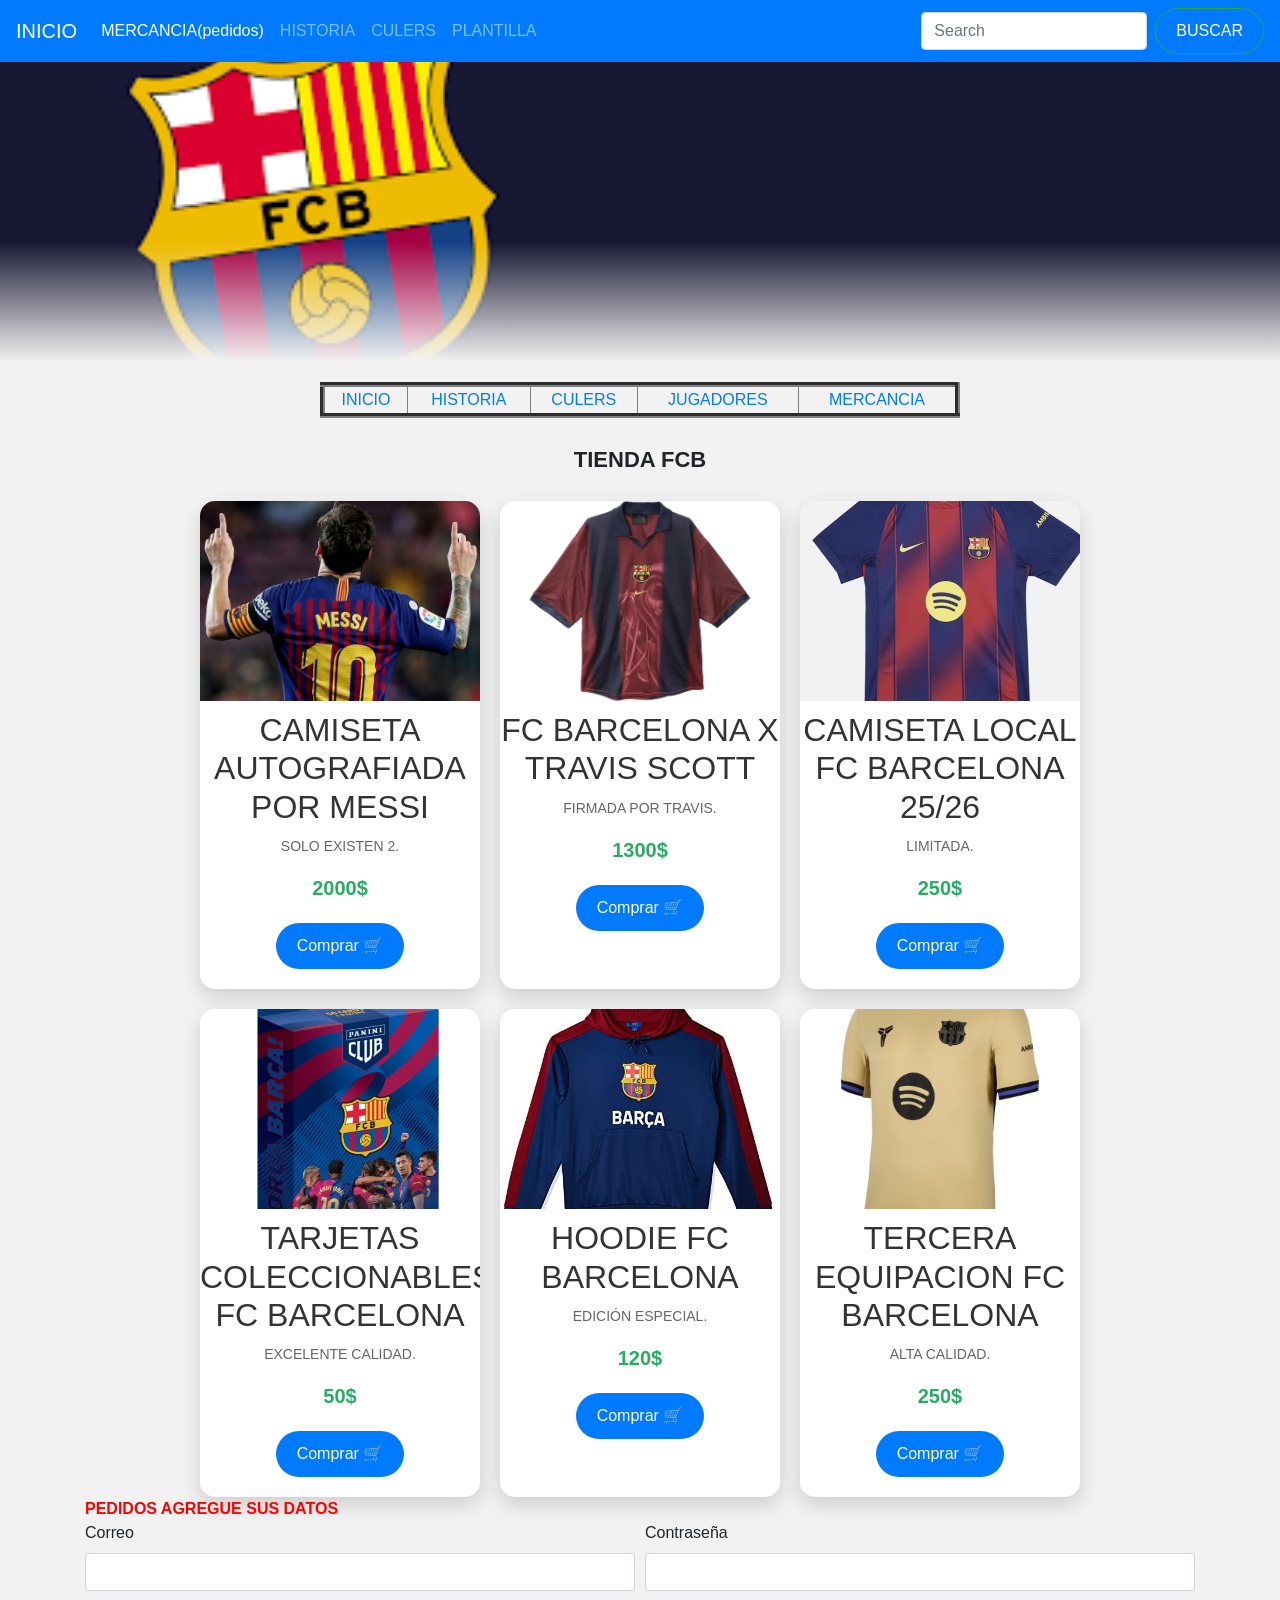
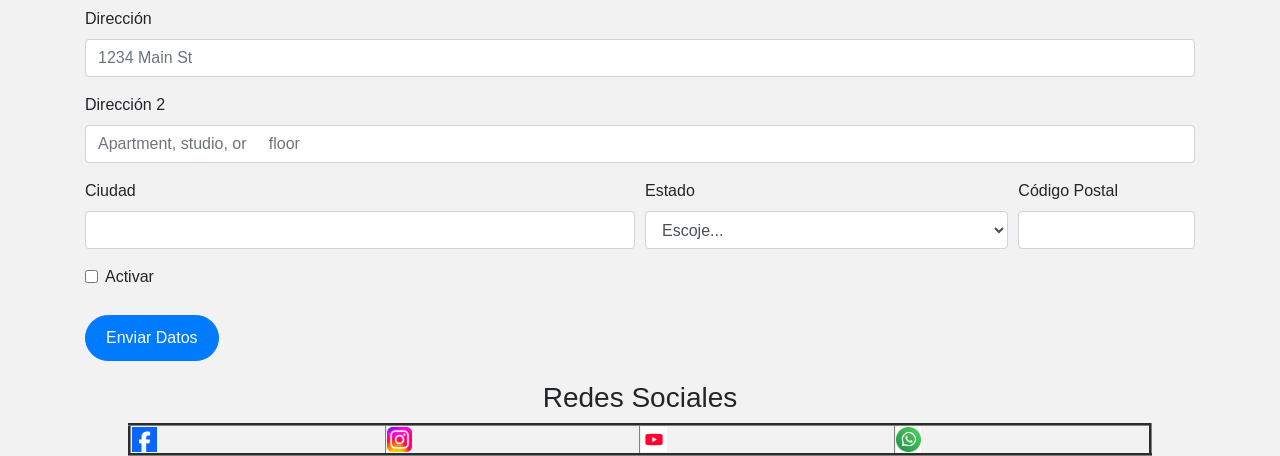
<file: cervantespag4.html>
<!DOCTYPE html>
<html lang="es">
<head>
<meta charset="UTF-8">
<title>Tienda FCB</title>
<link rel="stylesheet" href="https://stackpath.bootstrapcdn.com/bootstrap/4.4.1/css/bootstrap.min.css" integrity="sha384-Vkoo8x4CGsO3+Hhxv8T/Q5PaXtkKtu6ug5TOeNV6gBiFeWPGFN9MuhOf23Q9Ifjh" crossorigin="anonymous">
</head>

<nav class="navbar navbar-expand-lg navbar-dark bg-primary">
    <a class="navbar-brand" href="index.html">INICIO</a>
    <button class="navbar-toggler" type="button" data-toggle="collapse" data- 
    target="#navbarTogglerDemo02" aria-controls="navbarTogglerDemo02" aria- expanded="false" 
    aria-label="Toggle navigation">
    <span class="navbar-toggler-icon"></span>
    </button>
    <div class="collapse navbar-collapse" id="navbarTogglerDemo02">
    <ul class="navbar-nav mr-auto mt-2 mt-lg-0">
    <li class="nav-item active">
    <a class="nav-link" href="cervantespag4.html">MERCANCIA<span class="sr- only">(pedidos)</span></a>
    </li>
    <li class="nav-item">
    <a class="nav-link" href="cervantespag1.html">HISTORIA</a>
    </li>
    <li class="nav-item">
    <a class="nav-link" href="cervantespag2.html" tabindex="-1">CULERS</a>
    </li>
    <li class="nav-item">
        <a class="nav-link" href="cervantespag3.html" tabindex="-1">PLANTILLA</a>
        </li>
    </ul>
    <form class="form-inline my-2 my-lg-0">
    <input class="form-control mr-sm-2" type="search" placeholder="Search">
    <button class="btn btn-outline-success my-2 my-sm-0" type="submit">BUSCAR</button>
    </form>
    </div>
    </nav>   

    <style>
        body {
            background: #f2f2f2;
            font-family: Arial, sans-serif;
            margin: 0;
        }

        .banner {
            width: 100%;
            height: 300px;
            position: relative;
            overflow: hidden;
        }

        .banner img {
            width: 100%;
            height: 100%;
            object-fit: cover;
            display: block;
        }

        .banner::after {
            content: "";
            position: absolute;
            bottom: 0;
            left: 0;
            width: 100%;
            height: 100%;
            background: linear-gradient(
                to bottom,
                rgba(255,255,255,0) 60%,
                rgba(242,242,242,1) 100%
            );
        }

        .menu {
            margin: 20px auto;
        }

        .primer-equipo {
            text-align: center;
            font-size: 22px;
            font-weight: bold;
            text-transform: uppercase;
            margin: 25px 0;
        }

        .contenedor {
            display: flex;
            justify-content: center;
            gap: 20px;
            flex-wrap: wrap;
            max-width: 900px;
            margin: auto;
        }

        .producto {
            background: white;
            width: 280px;
            border-radius: 15px;
            box-shadow: 0 8px 20px rgba(0,0,0,0.15);
            overflow: hidden;
            text-align: center;
            
        }

        .producto img {
            width: 100%;
            height: 200px;
            object-fit: cover;
        }

        .producto h2 {
            margin: 10px 0;
            color: #333;
        }

        .producto p {
            color: #666;
            font-size: 14px;
            padding: 0 10px;
        }

        .precio {
            font-size: 20px;
            color: #27ae60;
            margin: 10px 0;
            font-weight: bold;
        }

        .btn {
            display: inline-block;
            margin: 10px 0 20px;
            padding: 10px 20px;
            background: #007BFF;
            color: white;
            border-radius: 25px;
            text-decoration: none;
            cursor: pointer;
        }

        .btn:hover {
            background: #0056b3;
        }
    </style>
</head>

<body>

<div class="banner">
    <img src="imagenes/barcelonabb.jpg">
</div>

<table width="50%" align="center" border="5" class="menu">
    <tr align="center">
        <td><a href="index.html">INICIO</a></td>
        <td><a href="cervantespag1.html">HISTORIA</a></td>
        <td><a href="cervantespag2.html">CULERS</a></td>
        <td><a href="cervantespag3.html">JUGADORES</a></td>
        <td><a href="cervantespag4.html">MERCANCIA</a></td>
    </tr>
</table>

<div class="primer-equipo">TIENDA FCB</div>

<div class="contenedor">

    <div class="producto">
        <img src="imagenes/messi10.jpg">
        <h2>CAMISETA AUTOGRAFIADA POR MESSI</h2>
        <p>SOLO EXISTEN 2.</p>
        <div class="precio">2000$</div>
        <button class="btn" onclick="comprar('Camiseta Messi')">Comprar 🛒</button>
    </div>

    <div class="producto">
        <img src="imagenes/barcelonatravis.jpg">
        <h2>FC BARCELONA X TRAVIS SCOTT</h2>
        <p>FIRMADA POR TRAVIS.</p>
        <div class="precio">1300$</div>
        <button class="btn" onclick="comprar('Barcelona x Travis')">Comprar 🛒</button>
    </div>

    <div class="producto">
        <img src="imagenes/2026.jpg">
        <h2>CAMISETA LOCAL FC BARCELONA 25/26</h2>
        <p>LIMITADA.</p>
        <div class="precio">250$</div>
        <button class="btn" onclick="comprar('Camiseta 25/26')">Comprar 🛒</button>
    </div>

    <div class="producto">
        <img src="imagenes/tarjetas.jpg">
        <h2>TARJETAS COLECCIONABLES FC BARCELONA</h2>
        <p>EXCELENTE CALIDAD.</p>
        <div class="precio">50$</div>
        <button class="btn" onclick="comprar('Tarjetas')">Comprar 🛒</button>
    </div>

    <div class="producto">
        <img src="imagenes/sudadera.jpg">
        <h2>HOODIE FC BARCELONA</h2>
        <p>EDICIÓN ESPECIAL.</p>
        <div class="precio">120$</div>
        <button class="btn" onclick="comprar('Hoodie')">Comprar 🛒</button>
    </div>

    <div class="producto">
        <img src="imagenes/tercera.jpg">
        <h2>TERCERA EQUIPACION FC BARCELONA</h2>
        <p>ALTA CALIDAD.</p>
        <div class="precio">250$</div>
        <button class="btn" onclick="comprar('Tercera equipación')">Comprar 🛒</button>
    </div>

</div>

<div class="container">
    <div class="row">
    <div class="col">
    <font zise="10" color="red"><b>PEDIDOS AGREGUE SUS DATOS</b></font>
    <form>
    <div class="form-row">
    <div class="form-group col-md-6">
    <label for="inputEmail4">Correo</label>
    <input type="email" class="form-control" id="inputEmail4">
    </div>
    <div class="form-group col-md-6">
    <label for="inputPassword4">Contrase&ntilde;a</label>
    <input type="password" class="form-control" id="inputPassword4">
    </div>
    </div>
    <div class="form-group">
    <label for="inputAddress">Direcci&oacute;n</label>
    <input type="text" class="form-control" id="inputAddress" placeholder="1234 Main St">
    </div>
    <div class="form-group">
    <label for="inputAddress2">Direcci&oacute;n 2</label>
    <input type="text" class="form-control" id="inputAddress2" placeholder="Apartment, studio, or 
    floor">
    </div>
    <div class="form-row">
    <div class="form-group col-md-6">
    <label for="inputCity">Ciudad</label>
    <input type="text" class="form-control" id="inputCity">
    </div>
    <div class="form-group col-md-4">
    <label for="inputState">Estado</label>
    <select id="inputState" class="form-control">
    <option selected>Escoje...</option>
    <option>...</option>
    </select>
    </div>
    <div class="form-group col-md-2">
    <label for="inputZip">C&oacute;digo Postal</label>
    <input type="text" class="form-control" id="inputZip">
    </div>
    </div>
    <div class="form-group">
    <div class="form-check">
    <input class="form-check-input" type="checkbox" id="gridCheck">
    <label class="form-check-label" for="gridCheck"> Activar
    </label>
    </div>
    </div>
    <button type="submit" class="btn btn-primary">Enviar Datos</button>
    </form>
    </div>
    </div>
    </div>  

<h3 align="center">Redes Sociales</h3>
<table width="80%" align="center" border="3">
<tr>
<td><a href="https://www.facebook.com/fcbarcelona/about"><img src="imagenes/facebook.jpg" width="10%"></a></td>
<td><a href="https://www.instagram.com/fcbarcelona/"><img src="imagenes/instagram.jpg" width="10%"></a></td>
<td><a href="https://youtube.com/fcbarcelona"><img src="imagenes/youtube.png" width="10%"></a></td>
<td><a href="index.html"><img src="imagenes/whatsapp.jpg" width="10%"></a></td>
</tr>
</table>

<script>
function comprar(producto) {
    alert("Has seleccionado: " + producto);
}
</script>
<script src="https://code.jquery.com/jquery-3.4.1.slim.min.js" integrity="sha384-J6qa4849blE2+poT4WnyKhv5vZF5SrPo0iEjwBvKU7imGFAV0wwj1yYfoRSJoZ+n" crossorigin="anonymous"></script>
<script src="https://cdn.jsdelivr.net/npm/popper.js@1.16.0/dist/umd/popper.min.js" integrity="sha384-Q6E9RHvbIyZFJoft+2mJbHaEWldlvI9IOYy5n3zV9zzTtmI3UksdQRVvoxMfooAo" crossorigin="anonymous"></script>
<script src="https://stackpath.bootstrapcdn.com/bootstrap/4.4.1/js/bootstrap.min.js" integrity="sha384-wfSDF2E50Y2D1uUdj0O3uMBJnjuUD4Ih7YwaYd1iqfktj0Uod8GCExl3Og8ifwB6" crossorigin="anonymous"></script>
</body>
</html>
</file>
